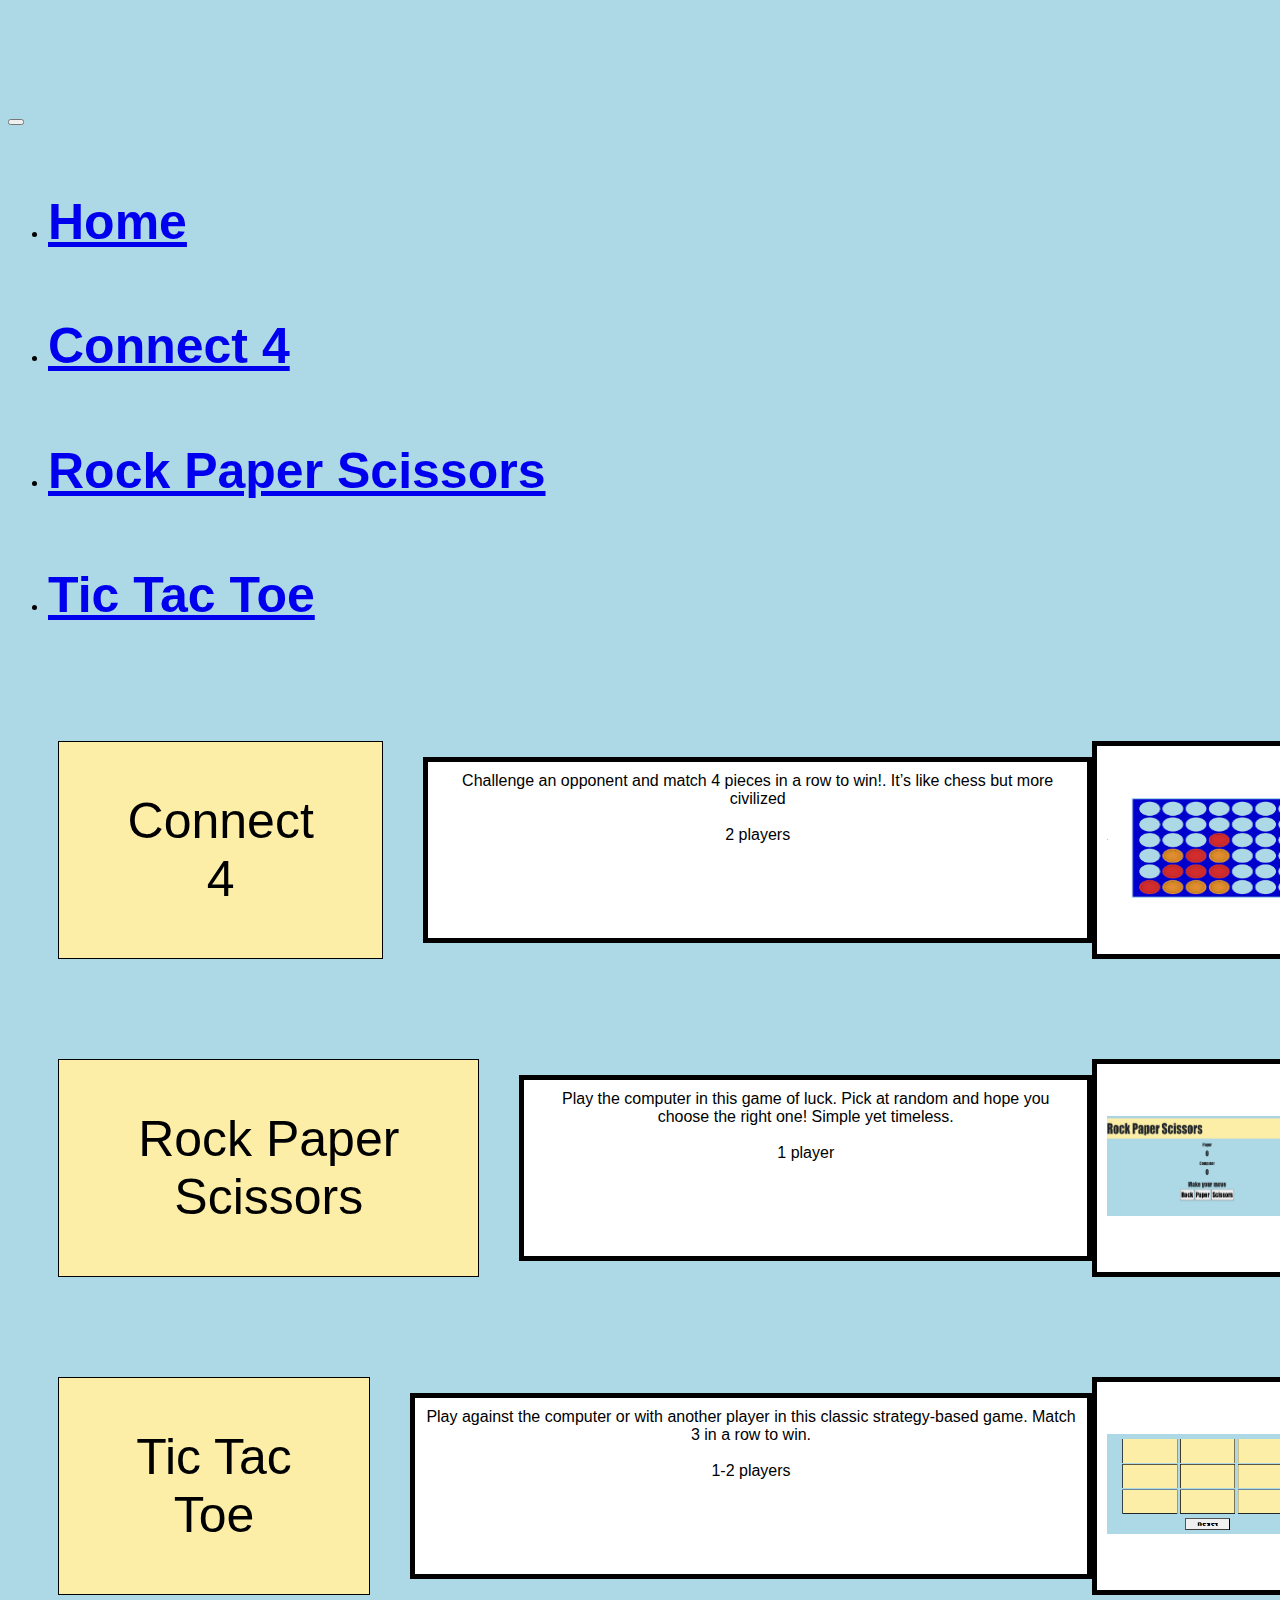
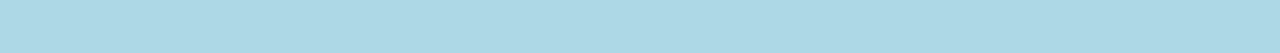
<file: index.html>
<!DOCTYPE html>
<html lang="en">
<head>
    <meta charset="UTF-8">
    <title>Game Site Home Page</title><link href="https://cdn.jsdelivr.net/npm/bootstrap@5.0.2/dist/css/bootstrap.min.css" rel="stylesheet" integrity="sha384-EVSTQN3/azprG1Anm3QDgpJLIm9Nao0Yz1ztcQTwFspd3yD65VohhpuuCOmLASjC" crossorigin="anonymous">
    <link rel="stylesheet" href = "style.css">
    <script src="https://cdn.jsdelivr.net/npm/bootstrap@5.0.2/dist/js/bootstrap.bundle.min.js" integrity="sha384-MrcW6ZMFYlzcLA8Nl+NtUVF0sA7MsXsP1UyJoMp4YLEuNSfAP+JcXn/tWtIaxVXM" crossorigin="anonymous"></script>
    <meta name="viewport" content="width=device-width, initial-scale=1">
    <script src = "script.js"></script>
</head>
<body>
<nav class = "navbar navbar-expand-sm bg-warning fixed-top">
    <div class = "container-fluid shadow p-1 mb-1 bg-dark">
        <button class="navbar-toggler" type="button" data-bs-toggle="collapse" data-bs-target="#collapsibleNavbar">
            <span class="navbar-toggler-icon"></span>
        </button>
        <div class="collapse navbar-collapse" id="collapsibleNavbar">
            <ul id = "navID" class = "navbar-nav">
                <li class = "nav-item border-2"><a class = "nav-link" href = "."><h4>Home</h4></a></li>
                <li class = "nav-item border-2"><a class = "nav-link" href = "Connect4/Connect4Rules"><h4>Connect 4</h4></a></li>
                <li class = "nav-item border-2"><a class = "nav-link" href = "RockPaperScissors/RulesRockPaperScissors"><h4>Rock Paper Scissors</h4></a></li>
                <li class = "nav-item border-2"><a class = "nav-link" href = "TicTacToe/TicTacToeRules"><h4>Tic Tac Toe</h4></a></li>
            </ul>
        </div>
    </div>
</nav>
<div id = "C4" class = "gameCard">
    <div class = "rounded-pill gameButton" onclick = "c4Link()"> Connect 4 </div>
    <p class = "gameDesc"> Challenge an opponent and match 4 pieces in a row to win!. It’s like chess but more civilized
        <br><br>
        2 players

    </p>
    <div class = "gameIcon">
        <img src = "Images/Connect4SS.png" alt = "Connect 4 Screenshot">
    </div>
</div>
<div id = "RPS" class = "gameCard">
    <div class = "rounded-pill gameButton" onclick = "rPSLink()"> Rock Paper Scissors </div>
    <p class = "gameDesc"> Play the computer in this game of luck. Pick at random and hope you choose the right one! Simple yet timeless.
        <br><br>
        1 player
    </p>
    <div class = "gameIcon">
        <img src = "Images/RPSscreenshot.png" alt = "Rock Paper Scissors Screenshot">
    </div>
</div>
<div id = "TTT" class = "gameCard">
    <div class = "rounded-pill gameButton" onclick = "tTTLink()"> Tic Tac Toe </div>
    <p class = "gameDesc"> Play against the computer or with another player in this classic strategy-based game. Match 3 in a row to win.
        <br><br>
        1-2 players
    </p>
    <div class = "gameIcon">
        <img src = "Images/Screenshot%20(8).png" alt = "Tic Tac Toe Screenshot">
    </div>
</div>
</body>
</html>
</file>
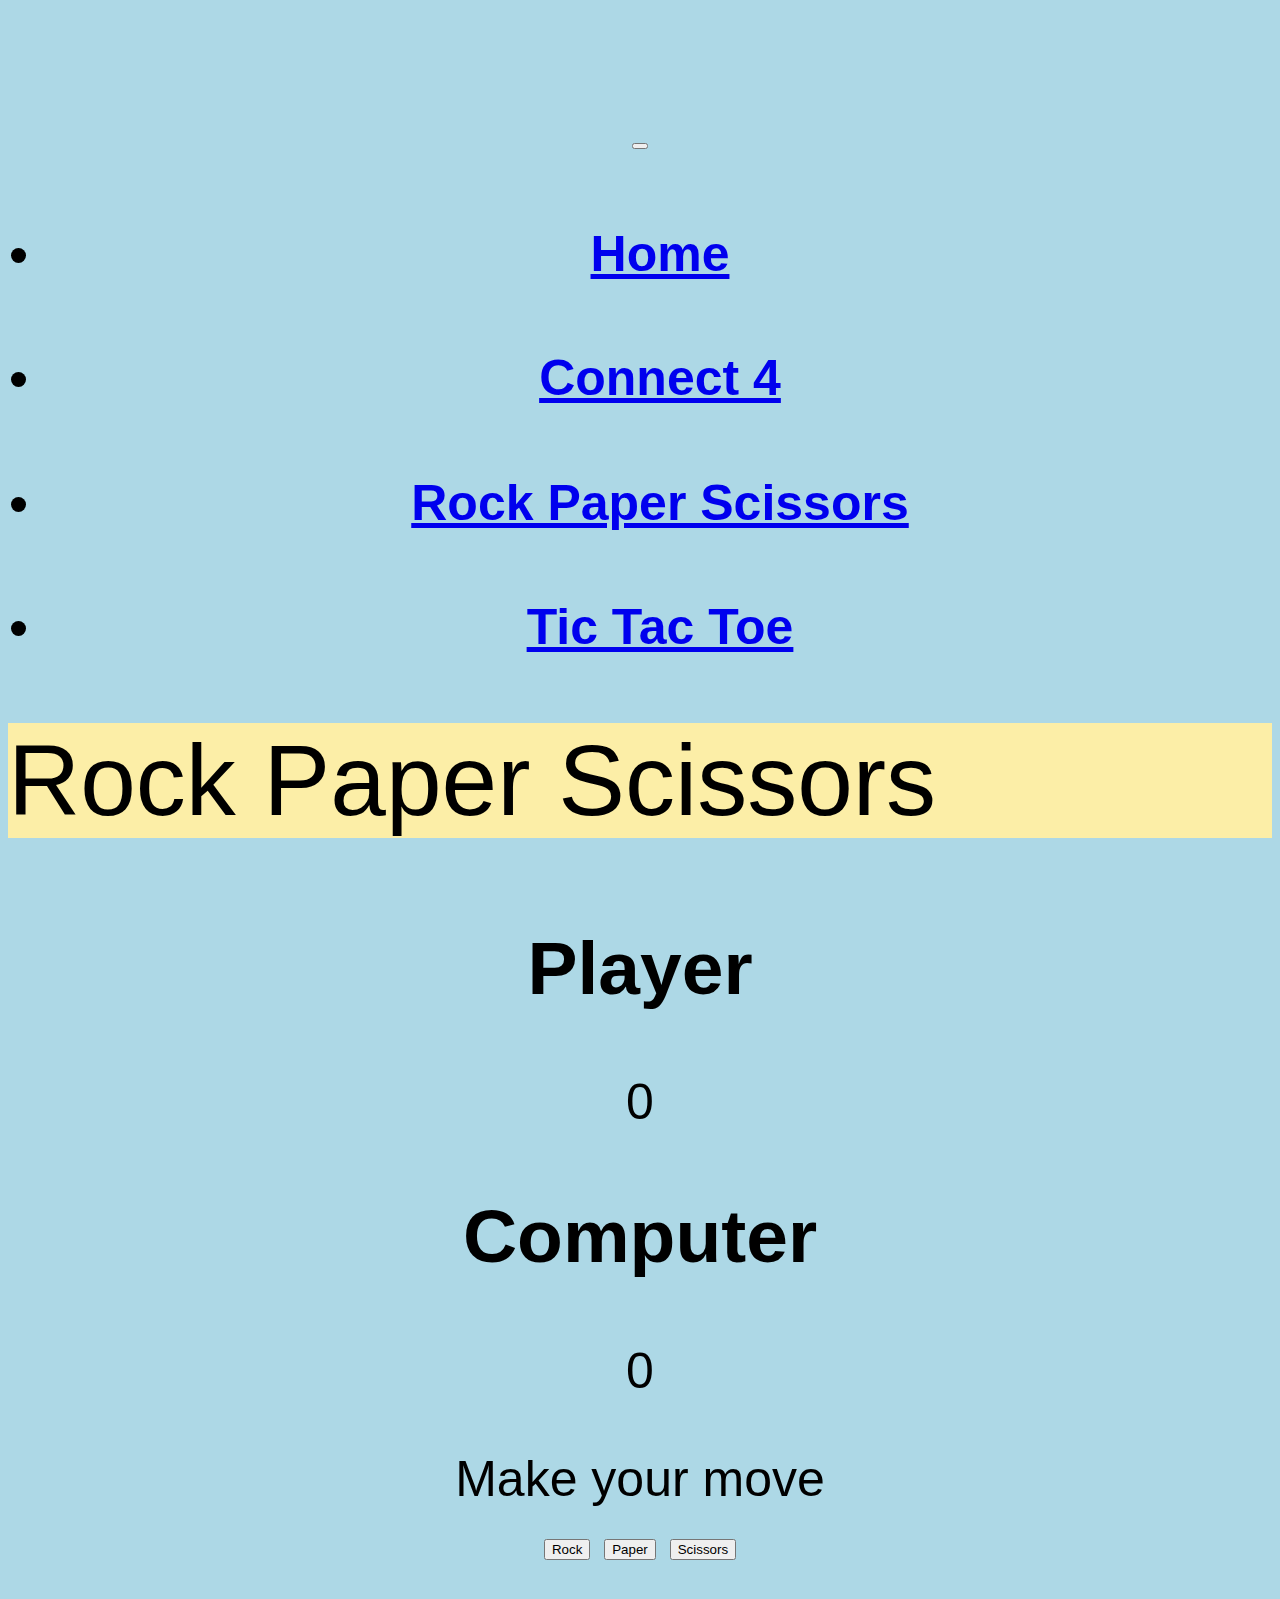
<file: RockPaperScissors/index.html>
<!DOCTYPE html>
<html lang="en">
<head>
    <meta charset="UTF-8">
    <title>Rock Paper Scissors</title><link href="https://cdn.jsdelivr.net/npm/bootstrap@5.0.2/dist/css/bootstrap.min.css" rel="stylesheet" integrity="sha384-EVSTQN3/azprG1Anm3QDgpJLIm9Nao0Yz1ztcQTwFspd3yD65VohhpuuCOmLASjC" crossorigin="anonymous">
    <link rel="stylesheet" href = "style.css">
    <script src="https://cdn.jsdelivr.net/npm/bootstrap@5.0.2/dist/js/bootstrap.bundle.min.js" integrity="sha384-MrcW6ZMFYlzcLA8Nl+NtUVF0sA7MsXsP1UyJoMp4YLEuNSfAP+JcXn/tWtIaxVXM" crossorigin="anonymous"></script>
    <meta name="viewport" content="width=device-width, initial-scale=1">
    <script src = JavaScript.js></script>
</head>
<body>
<nav class = "navbar navbar-expand-sm bg-warning fixed-top">
    <div class = "container-fluid shadow p-1 mb-1 bg-dark">
        <button class="navbar-toggler" type="button" data-bs-toggle="collapse" data-bs-target="#collapsibleNavbar">
            <span class="navbar-toggler-icon"></span>
        </button>
        <div class="collapse navbar-collapse" id="collapsibleNavbar">
            <ul id = "navID" class = "navbar-nav">
                <li class = "nav-item border-2"><a class = "nav-link" href = "../"><h4>Home</h4></a></li>
                <li class = "nav-item border-2"><a class = "nav-link" href = "../Connect4/Connect4Rules"><h4>Connect 4</h4></a></li>
                <li class = "nav-item border-2"><a class = "nav-link" href = "RulesRockPaperScissors"><h4>Rock Paper Scissors</h4></a></li>
                <li class = "nav-item border-2"><a class = "nav-link" href = "../TicTacToe/TicTacToeRules"><h4>Tic Tac Toe</h4></a></li>
            </ul>
        </div>
    </div>
</nav>
<div class="title">Rock Paper Scissors</div>
<section class="game">
    <div class="score">
        <div class="playerScore">
            <h2>Player</h2>
            <p class="p-count count">0</p>
        </div>
        <div class="computerScore">
            <h2>Computer</h2>
            <p class="c-count count">0</p>
        </div>
    </div>
    <div class="move">Make your move</div>
    <div class="options">
        <button class="rock">Rock</button>
        <button class="paper">Paper</button>
        <button class="scissor">Scissors</button>
    </div>
    <div class="result"></div>
</section>
</body>
</html>
</file>
<file: style.css>
body {
    background-color: lightblue;
    font-family: fantasy, sans-serif;
    padding-top: 100px;
}
.nav-link {
    font-size: 50px;
}
.gameButton {
    background-color: #fceea7;
    font-size: 50px;
    text-align: center;
    padding: 50px;
    cursor: pointer;
    border: thin black solid;
}
.gameCard {
    width: 100%;
    display: inline-flex;
    padding: 50px;
    text-align: center;
}
.gameIcon img {
    height: 100px;
    width: 200px;
}
.gameIcon {
    background-color: white;
    border: thick black solid;
    align-content: center;
    vertical-align: center;
    padding: 10px;
}
.gameDesc {
    border: thick black solid;
    background-color: white;
    padding: 10px;
    margin-left: 40px;
    float: right;
}
</file>
<file: RockPaperScissors/style.css>
body {
    background-color: lightblue;
    text-align: center;
    font-family: fantasy, sans-serif;
    border-radius: 75%;
    align-content: center;
    vertical-align: center;
    font-size: 50px;
    margin-top: 100px;
}
.title{
    font-size: 100px;
    background-color: #fceea7;
    font-family: fantasy, sans-serif;
    text-align: left;
}
.game{
    padding: 25px;
}
</file>
